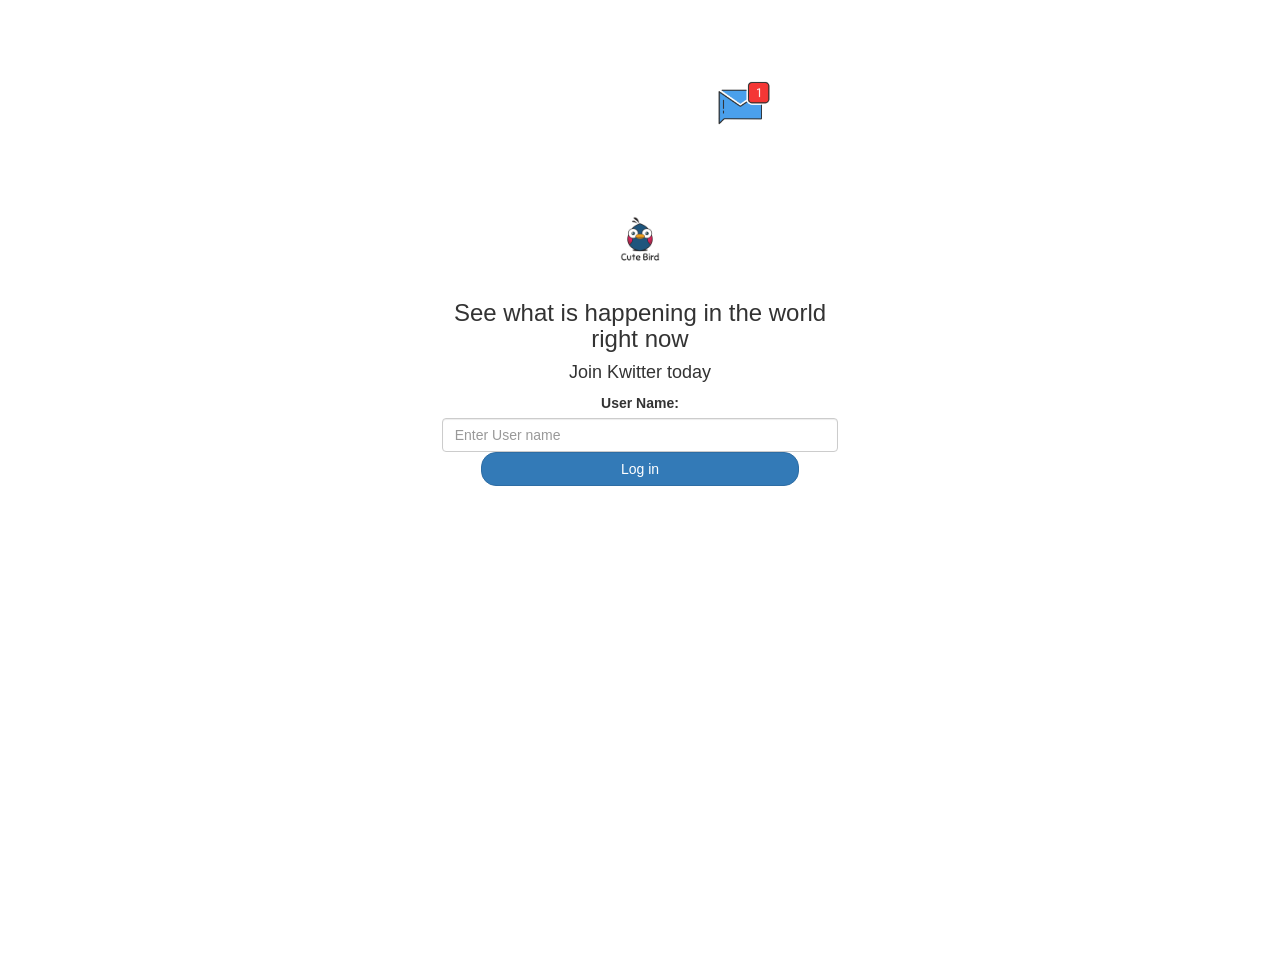
<file: index.html>
<!DOCTYPE html>
<html>
<head>
	<title>😎😁Kwitter</title>
<link href="https://fonts.googleapis.com/css?family=Yeon+Sung&display=swap" rel="stylesheet"><meta name="viewport" content="width=device-width, initial-scale=1">

<link rel="stylesheet" href="https://maxcdn.bootstrapcdn.com/bootstrap/3.4.0/css/bootstrap.min.css">
<script src="https://ajax.googleapis.com/ajax/libs/jquery/3.4.1/jquery.min.js"></script>
<script src="https://maxcdn.bootstrapcdn.com/bootstrap/3.4.0/js/bootstrap.min.js"></script>

<link rel="stylesheet" type="text/css" href="style.css">
<script src="kwitter.js"></script>
</head>
<body>
<center>
	<h1 class="header">	
		Kwitter	<sup>
	<img src="m2.png">
	</sup>
</h1>
	<div class="col-lg-4 col-md-6 col-sm-6 col-xs-11 login_div">
	<img src="logo.png" class="logo">
		<h3 >See what is happening in the world right now</h3>
		<h4 >Join Kwitter today</h4>
		<div class="form-group">
		  <label >User Name:</label>
         <input type="text" id="user_name" class="form-control" placeholder="Enter User name"
		</div>
		<button id="login_button" class="btn btn-primary" onclick="adduser()">Log in</button>
		<br><br>
	</div>
</center>
</body>
</html>
</file>
<file: style.css>
html, body
{
  height: 100%;
  margin: 0;
}

body
{
	background-image: url(https://previews.123rf.com/images/geir88/geir881807/geir88180700076/104977894-gold-color-letter-k-with-vintage-floral-frame-isolated-in-black-background.jpg);
}

.header
{
	color: white;font-family: 'Yeon Sung';font-size: 45px;letter-spacing: 10px;margin-top: 80px;
}
.header img
{
	width: 80px;margin-left: -15px;
}

.login_div
{
	background: rgba(255,255,255,0.8);float: none;border-radius: 15px;
}

.logo
{
	width: 80px;margin-top: 30px;border-radius: 40px;
}

#login_button
{
	width: 80%;border-radius: 15px;
}

.room_name
{
	cursor: pointer;
	font-size: 20px;
}


#logout
{
	font-size: 20px; float: right;
}


#output
{
	padding: 10px; width:80%;background: rgba(255,255,255,0.8);border-radius: 15px;
}

.input_div_room_page
{
	width: 80%;
}

.input_div label
{
	color: white;font-size: 20px;
}


.input_div_message_page
{
	position: fixed;bottom: 0px;width: 100%;background: rgba(255,255,255,0.8);
}
.input_div_message_page label
{
	color: black;
}
.input_div_message_page #msg
{
	width: 80%;
}
.input_div_message_page button
{
	margin-top: 15px;
	width: 50%; 
}
.color_white
{
	color: white
}

.user_tick
{
	width:20px;
}
.message_h4
{
	padding-left:5px;color:grey;
}
</file>
